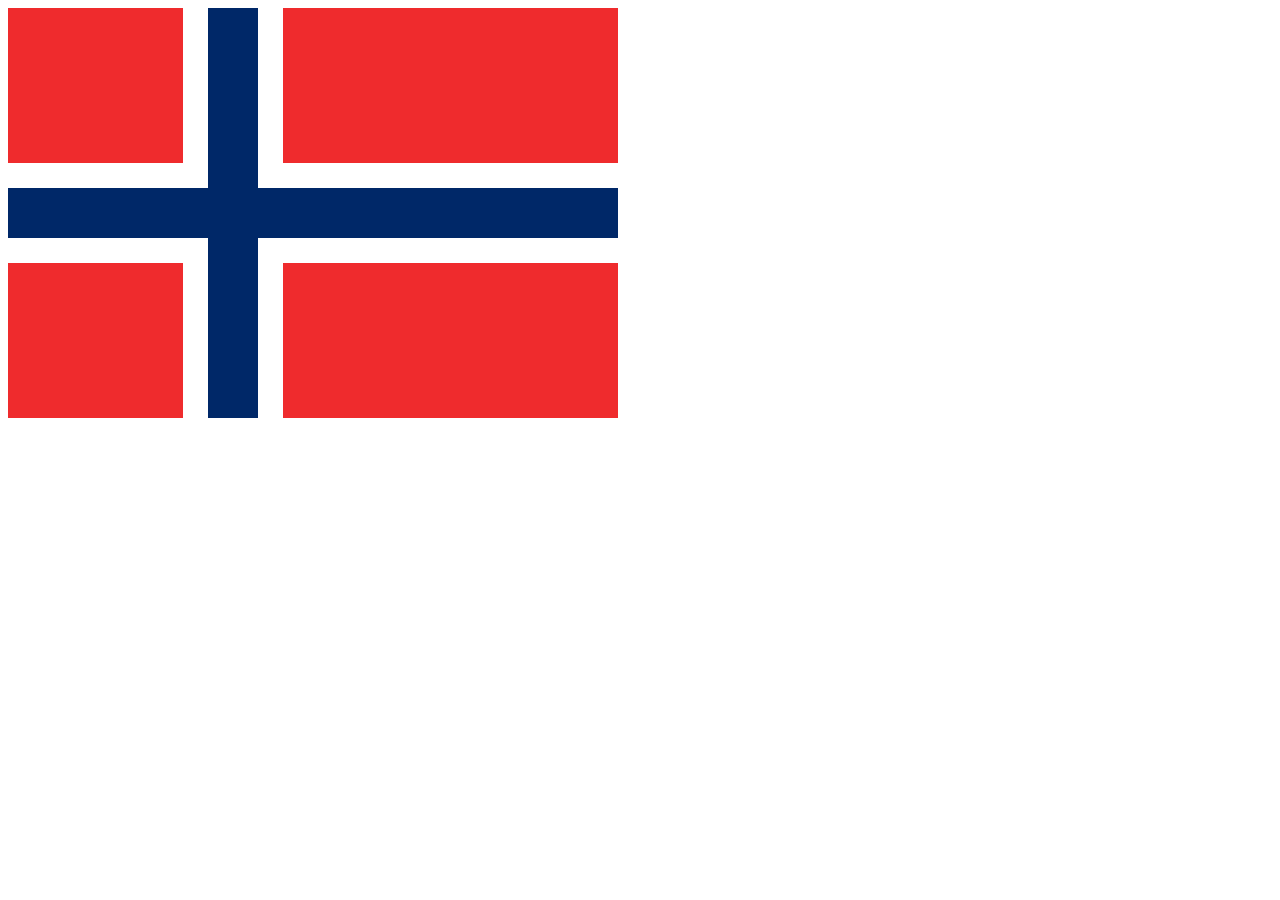
<file: Bandera Noruega R1/Index.html>
<!DOCTYPE html>
<html>

<head>
	<meta charset="utf-8">
	<meta name="viewport" content="width=device-width, initial-scale=1.0">
    <link href="style.css" rel="stylesheet" type="text/css" />
    <title>Bandera-Noruega</title>
</head>

<body>
	<section class="main-container">
		<div class="Lbox up">
			<div class="Lcuadrante"></div>
		</div>
		<div class="Rbox up">
			<div class="Rcuadrante"></div>
		</div>
		<div class="Lbox down">
			<div class="Lcuadrante"></div>
		</div>
		<div class="Rbox down">
			<div class="Rcuadrante"></div>
		</div>
	</section>
</body>

</html>
</file>
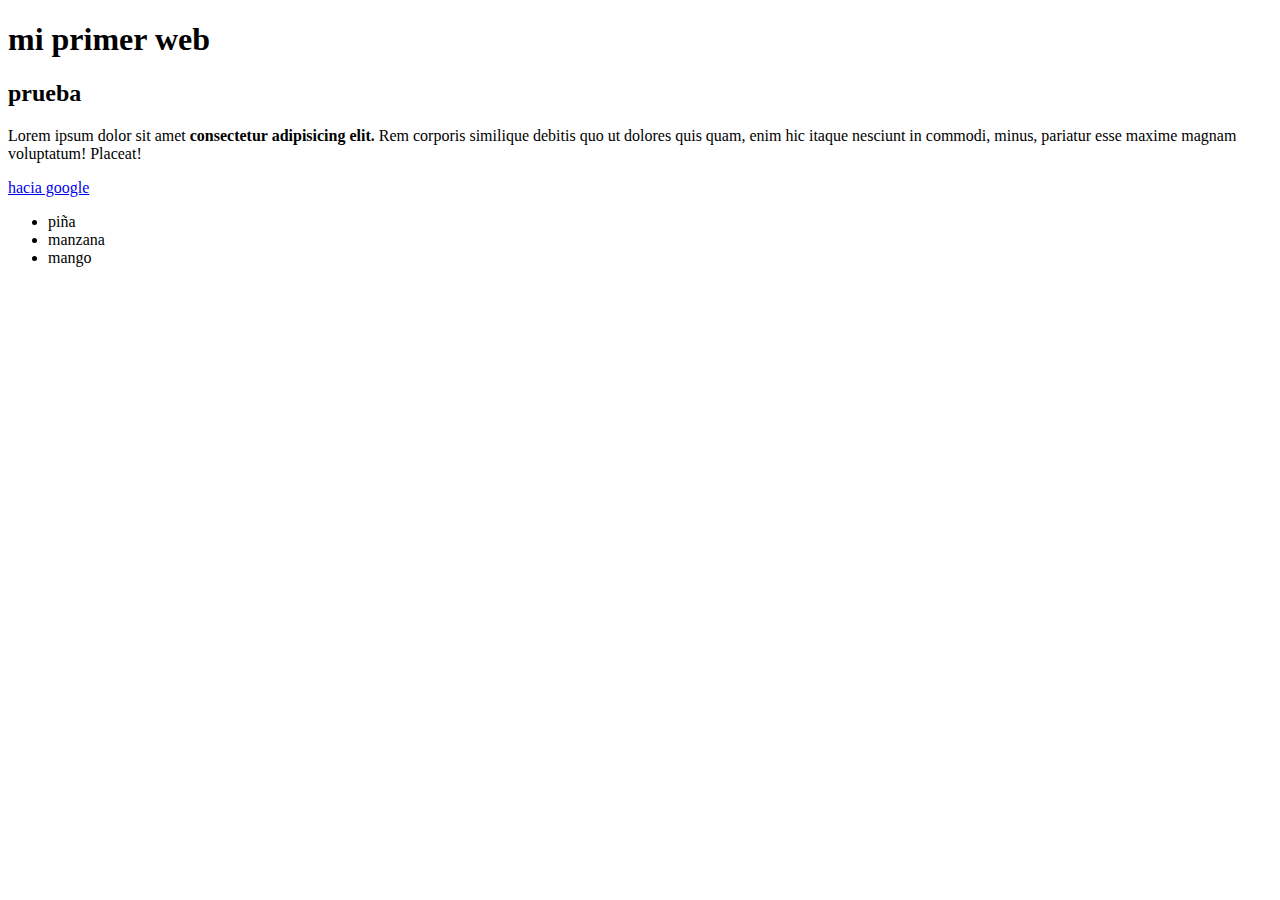
<file: Mi primera pagina web/index.html>
<!DOCTYPE html>
<html lang="es">

<head>
    <meta charset="utf-8">
    <meta name="viewport" content="width=device-width, initial-scale=1.0">
    <title>Mi primera Web</title>
</head>

<body>
    <!--Esto es un comentario-->
    <h1>mi primer web</h1>
    <h2>prueba</h2>
    <p>Lorem ipsum dolor sit amet <strong>consectetur adipisicing elit.</strong> Rem corporis similique debitis quo ut
    dolores quis quam,
    enim hic itaque nesciunt in commodi, minus, pariatur esse maxime magnam voluptatum! Placeat!</p>
    <a href="https://google.com">hacia google</a>
    <ul>
        <li>piña</li>
        <li>manzana</li>
        <li>mango</li>
    </ul>
    <ol></ol>
    <article></article>
</body>

</html>
</file>
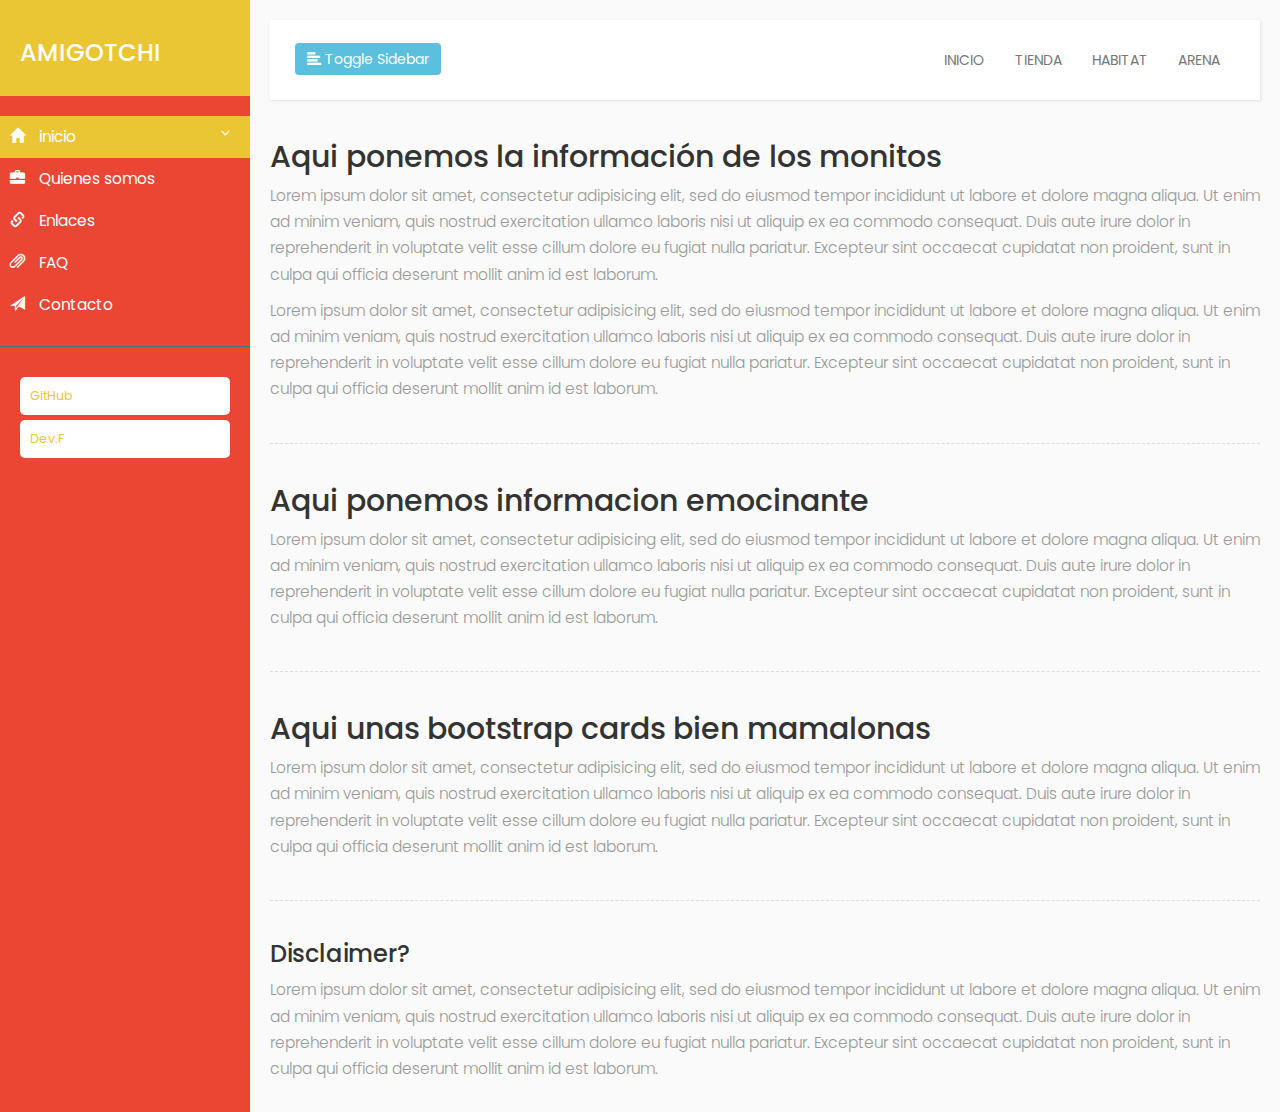
<file: Sidebar/index4.html>
<!DOCTYPE html>
<html>
    <head>
        <meta charset="utf-8">
        <meta name="viewport" content="width=device-width, initial-scale=1.0">
        <meta http-equiv="X-UA-Compatible" content="IE=edge">

        <title>Sidebar Proyecto Final</title>

        <link rel="stylesheet" href="https://maxcdn.bootstrapcdn.com/bootstrap/3.3.7/css/bootstrap.min.css">
        <link rel="stylesheet" href="style4.css">
    </head>

    <body>



        <div class="wrapper">
            <!-- Sidebar Holder -->
            <nav id="sidebar">
                <div class="sidebar-header">
                    <h3>AMIGOTCHI</h3>
                    <strong>AG</strong>
                </div>

                <ul class="list-unstyled components">
                    <li class="active">
                        <a href="#homeSubmenu" data-toggle="collapse" aria-expanded="false">
                            <i class="glyphicon glyphicon-home"></i>
                            inicio
                        </a>
                        <ul class="collapse list-unstyled" id="homeSubmenu">
                            <li><a href="#">Tienda</a></li>
                            <li><a href="#">Habitat</a></li>
                            <li><a href="#">Arena</a></li>
                        </ul>
                    </li>
                    <li>
                        <a href="#">
                            <i class="glyphicon glyphicon-briefcase"></i>
                            Quienes somos
                        </a>
                    </li>
                    <li>
                        <a href="#">
                            <i class="glyphicon glyphicon-link"></i>
                            Enlaces
                        </a>
                    </li>
                    <li>
                        <a href="#">
                            <i class="glyphicon glyphicon-paperclip"></i>
                            FAQ
                        </a>
                    </li>
                    <li>
                        <a href="#">
                            <i class="glyphicon glyphicon-send"></i>
                            Contacto
                        </a>
                    </li>
                </ul>

                <ul class="list-unstyled CTAs">
                    <li><a href="https://github.com/fmvilla2/AMIGOTCHI" class="download">GitHub</a></li>
                    <li><a href="https://www.devf.la/" class="article">Dev.F</a></li>
                </ul>
            </nav>

            <!-- Page Content Holder -->
            <div id="content">

                <nav class="navbar navbar-default">
                    <div class="container-fluid">

                        <div class="navbar-header">
                            <button type="button" id="sidebarCollapse" class="btn btn-info navbar-btn">
                                <i class="glyphicon glyphicon-align-left"></i>
                                <span>Toggle Sidebar</span>
                            </button>
                        </div>

                        <div class="collapse navbar-collapse" id="bs-example-navbar-collapse-1">
                            <ul class="nav navbar-nav navbar-right">
                                <li><a href="#">INICIO</a></li>
                                <li><a href="#">TIENDA</a></li>
                                <li><a href="#">HABITAT</a></li>
                                <li><a href="#">ARENA</a></li>
                            </ul>
                        </div>
                    </div>
                </nav>

                <h2>Aqui ponemos la información de los monitos</h2>
                <p>Lorem ipsum dolor sit amet, consectetur adipisicing elit, sed do eiusmod tempor incididunt ut labore et dolore magna aliqua. Ut enim ad minim veniam, quis nostrud exercitation ullamco laboris nisi ut aliquip ex ea commodo consequat. Duis aute irure dolor in reprehenderit in voluptate velit esse cillum dolore eu fugiat nulla pariatur. Excepteur sint occaecat cupidatat non proident, sunt in culpa qui officia deserunt mollit anim id est laborum.</p>
                <p>Lorem ipsum dolor sit amet, consectetur adipisicing elit, sed do eiusmod tempor incididunt ut labore et dolore magna aliqua. Ut enim ad minim veniam, quis nostrud exercitation ullamco laboris nisi ut aliquip ex ea commodo consequat. Duis aute irure dolor in reprehenderit in voluptate velit esse cillum dolore eu fugiat nulla pariatur. Excepteur sint occaecat cupidatat non proident, sunt in culpa qui officia deserunt mollit anim id est laborum.</p>

                <div class="line"></div>

                <h2>Aqui ponemos informacion emocinante</h2>
                <p>Lorem ipsum dolor sit amet, consectetur adipisicing elit, sed do eiusmod tempor incididunt ut labore et dolore magna aliqua. Ut enim ad minim veniam, quis nostrud exercitation ullamco laboris nisi ut aliquip ex ea commodo consequat. Duis aute irure dolor in reprehenderit in voluptate velit esse cillum dolore eu fugiat nulla pariatur. Excepteur sint occaecat cupidatat non proident, sunt in culpa qui officia deserunt mollit anim id est laborum.</p>

                <div class="line"></div>

                <h2>Aqui unas bootstrap cards bien mamalonas</h2>
                <p>Lorem ipsum dolor sit amet, consectetur adipisicing elit, sed do eiusmod tempor incididunt ut labore et dolore magna aliqua. Ut enim ad minim veniam, quis nostrud exercitation ullamco laboris nisi ut aliquip ex ea commodo consequat. Duis aute irure dolor in reprehenderit in voluptate velit esse cillum dolore eu fugiat nulla pariatur. Excepteur sint occaecat cupidatat non proident, sunt in culpa qui officia deserunt mollit anim id est laborum.</p>

                <div class="line"></div>

                <h3>Disclaimer?</h3>
                <p>Lorem ipsum dolor sit amet, consectetur adipisicing elit, sed do eiusmod tempor incididunt ut labore et dolore magna aliqua. Ut enim ad minim veniam, quis nostrud exercitation ullamco laboris nisi ut aliquip ex ea commodo consequat. Duis aute irure dolor in reprehenderit in voluptate velit esse cillum dolore eu fugiat nulla pariatur. Excepteur sint occaecat cupidatat non proident, sunt in culpa qui officia deserunt mollit anim id est laborum.</p>
            </div>
        </div>





        <!-- jQuery CDN -->
         <script src="https://code.jquery.com/jquery-1.12.0.min.js"></script>
         <!-- Bootstrap Js CDN -->
         <script src="https://maxcdn.bootstrapcdn.com/bootstrap/3.3.7/js/bootstrap.min.js"></script>

         <script type="text/javascript">
             $(document).ready(function () {
                 $('#sidebarCollapse').on('click', function () {
                     $('#sidebar').toggleClass('active');
                 });
             });
         </script>
    </body>
</html>
</file>
<file: Bandera Noruega R1/style.css>
.main-container {
    height: 410px;
    width: 610px;
    background: #002868;
    color: white;

    /* Va dentro del contenedor */
    display: flex;
    flex-direction: row;
    flex-wrap:wrap;
    justify-content:space-between;
}

.Lbox {
    background-color: white;
    height: 180px;
    width: 200px;;

    display: flex;
}

.Rbox {
    background-color: white;
    height: 180px;
    width: 360px;

    display: flex;
    justify-content: flex-end;
}

.down {
    align-self: flex-end;
    align-items: flex-end;
}

.Lcuadrante {
    background-color: #EF2B2D;
    height: 155px;
    width: 175px;
}

.Rcuadrante {
    background-color: #EF2B2D;
    height: 155px;
    width: 335px;
}
</file>
<file: Sidebar/style4.css>
/*
    DEMO STYLE
*/
@import "https://fonts.googleapis.com/css?family=Poppins:300,400,500,600,700";


body {
    font-family: 'Poppins', sans-serif;
    background: #fafafa;
}

p {
    font-family: 'Poppins', sans-serif;
    font-size: 1.1em;
    font-weight: 300;
    line-height: 1.7em;
    color: #999;
}

a, a:hover, a:focus {
    color: inherit;
    text-decoration: none;
    transition: all 0.3s;
}

.navbar {
    padding: 15px 10px;
    background: #fff;
    border: none;
    border-radius: 0;
    margin-bottom: 40px;
    box-shadow: 1px 1px 3px rgba(0, 0, 0, 0.1);
}

.navbar-btn {
    box-shadow: none;
    outline: none !important;
    border: none;
}

.line {
    width: 100%;
    height: 1px;
    border-bottom: 1px dashed #ddd;
    margin: 40px 0;
}

i, span {
    display: inline-block;
}

/* ---------------------------------------------------
    SIDEBAR STYLE
----------------------------------------------------- */
.wrapper {
    display: flex;
    align-items: stretch;
}

#sidebar {
    min-width: 250px;
    max-width: 250px;
    background: #eb4634;
    color: #fff;
    transition: all 0.3s;
}

#sidebar.active {
    min-width: 80px;
    max-width: 80px;
    text-align: center;
}

#sidebar.active .sidebar-header h3, #sidebar.active .CTAs {
    display: none;
}

#sidebar.active .sidebar-header strong {
    display: block;
}

#sidebar ul li a {
    text-align: left;
}

#sidebar.active ul li a {
    padding: 20px 10px;
    text-align: center;
    font-size: 0.85em;
}

#sidebar.active ul li a i {
    margin-right:  0;
    display: block;
    font-size: 1.8em;
    margin-bottom: 5px;
}

#sidebar.active ul ul a {
    padding: 10px !important;
}

#sidebar.active a[aria-expanded="false"]::before, #sidebar.active a[aria-expanded="true"]::before {
    top: auto;
    bottom: 5px;
    right: 50%;
    -webkit-transform: translateX(50%);
    -ms-transform: translateX(50%);
    transform: translateX(50%);
}

#sidebar .sidebar-header {
    padding: 20px;
    background: #ebc634;
}

#sidebar .sidebar-header strong {
    display: none;
    font-size: 1.8em;
}

#sidebar ul.components {
    padding: 20px 0;
    border-bottom: 1px solid #47748b;
}

#sidebar ul li a {
    padding: 10px;
    font-size: 1.1em;
    display: block;
}
#sidebar ul li a:hover {
    color: #ebc634;
    background: #fff;
}
#sidebar ul li a i {
    margin-right: 10px;
}

#sidebar ul li.active > a, a[aria-expanded="true"] {
    color: #fff;
    background: #ebc634;
}


a[data-toggle="collapse"] {
    position: relative;
}

a[aria-expanded="false"]::before, a[aria-expanded="true"]::before {
    content: '\e259';
    display: block;
    position: absolute;
    right: 20px;
    font-family: 'Glyphicons Halflings';
    font-size: 0.6em;
}
a[aria-expanded="true"]::before {
    content: '\e260';
}


ul ul a {
    font-size: 0.9em !important;
    padding-left: 30px !important;
    background: #ebc634;
}

ul.CTAs {
    padding: 20px;
}

ul.CTAs a {
    text-align: center;
    font-size: 0.9em !important;
    display: block;
    border-radius: 5px;
    margin-bottom: 5px;
}

a.download {
    background: #fff;
    color: #ebc634;
}

a.article, a.article:hover {
    background: #fff !important;
    color: #ebc634 !important;
}



/* ---------------------------------------------------
    CONTENT STYLE
----------------------------------------------------- */
#content {
    padding: 20px;
    min-height: 100vh;
    transition: all 0.3s;
}


/* ---------------------------------------------------
    MEDIAQUERIES
----------------------------------------------------- */
@media (max-width: 768px) {
    #sidebar {
        min-width: 80px;
        max-width: 80px;
        text-align: center;
        margin-left: -80px !important ;
    }
    a[aria-expanded="false"]::before, a[aria-expanded="true"]::before {
        top: auto;
        bottom: 5px;
        right: 50%;
        -webkit-transform: translateX(50%);
        -ms-transform: translateX(50%);
        transform: translateX(50%);
    }
    #sidebar.active {
        margin-left: 0 !important;
    }

    #sidebar .sidebar-header h3, #sidebar .CTAs {
        display: none;
    }

    #sidebar .sidebar-header strong {
        display: block;
    }

    #sidebar ul li a {
        padding: 20px 10px;
    }

    #sidebar ul li a span {
        font-size: 0.85em;
    }
    #sidebar ul li a i {
        margin-right:  0;
        display: block;
    }

    #sidebar ul ul a {
        padding: 10px !important;
    }

    #sidebar ul li a i {
        font-size: 1.3em;
    }
    #sidebar {
        margin-left: 0;
    }
    #sidebarCollapse span {
        display: none;
    }
}
</file>
